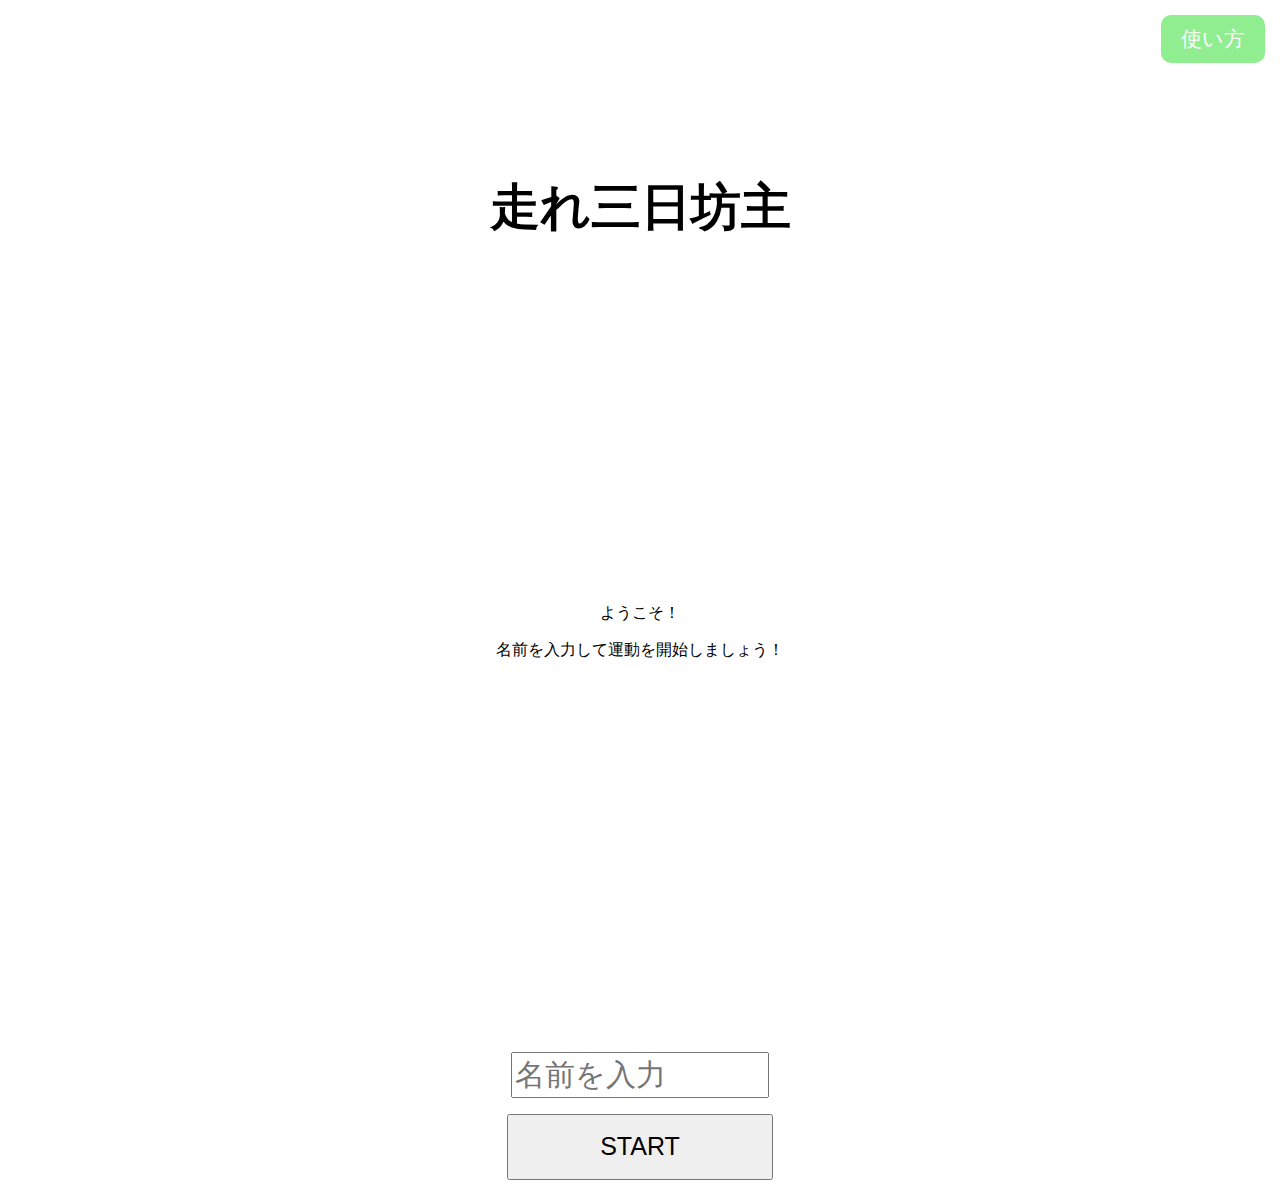
<file: templates/index.html>
<html>
  <head>
    <title>走れ三日坊主</title>
    <meta name="viewport" content="width=device-width,initial-scale=1">
    <link rel="stylesheet" href="/static/css/style.css">
  </head>
  <body>
    <div class="center">
    <div class="bottom_title">
      <h1>走れ三日坊主</h1>
    </div>
    <div class="bottom_body">
      <p>ようこそ！</p>
      <p>名前を入力して運動を開始しましょう！</p>
    </div>
    <form action="/name_submit" method="post" onsubmit="save()">
        <div class="bottom">
          <input type="text" name="name" placeholder="名前を入力" id="username" required class="form_button">
        </div>
        <p><input type="submit" value="START" class="submit_button"></p>
    </form>
  </div>
  <div class="modal-overlay closed" id="modal-overlay"></div>
    <div class="modal closed" id="modal">
      <button class="close-button" id="close-button">閉じる</button>
      <div class="modal-guts">
        <h3>走れ三日坊主の使い方！</h3>
        <p>
          1. 名前を入力する<br>
          2. 自分の運動する時間のグループを選択<br>
          3. STARTを押してLet's 運動！<br>
        </p>
      </div>
    </div>
    <button id="open-button" class="open-button">使い方</button>
  </body>
  <script src="/static/js/script.js"></script>
  <script src="/static/js/popup.js"></script>
</html>
</file>
<file: static/css/style.css>
body {
    margin: 15px;
}

.title{
    font-family: Impact;
}

.center {
    text-align: center;
}

.form_button{
    height: 40px;
    width: 250px;
    font-size: 30px;
}

.bottom_title {
    padding-top: 10%;
    font-family: Impact;
    font-size: 25px;
}

.bottom_body {
    padding-top: 25%;
}

.bottom {
    padding-top: 30%;
}

.active-number{
    font-size: 50px;
}
.flex-user{
    display: flex;
}
.flex-user div{
    width: 35%;
    padding: 10px;
}

.menu-content {
    width: 100%;
    height: 100%;
    position: fixed;
    top: 0;
    left: 100%;/*leftの値を変更してメニューを画面外へ*/
    z-index: 80;
    background-color: #DDDDDD;
    transition: all 0.5s;
    overflow: auto;
}
.menu-content ul {
    padding: 70px 10px 0;
}
.menu-content ul li {
    border-bottom: solid 1px #ffffff;
    list-style: none;
}
.menu-content ul li a {
    display: block;
    width: 100%;
    font-size: 15px;
    box-sizing: border-box;
    color:#ffffff;
    text-decoration: none;
    padding: 9px 15px 10px 0;
    position: relative;
}
.menu-content ul li a::before {
    content: "";
    width: 7px;
    height: 7px;
    border-top: solid 2px #ffffff;
    border-right: solid 2px #ffffff;
    transform: rotate(45deg);
    position: absolute;
    right: 11px;
    top: 16px;
}
*,
*:before,
*:after {
  -webkit-box-sizing: inherit;
  box-sizing: inherit;
}


.btn,
.btn,
button.btn {
  font-size: 1.6rem;
  font-weight: 700;
  line-height: 1.5;
  position: relative;
  display: inline-block;
  padding: 1rem 1rem;
  cursor: pointer;
  -webkit-user-select: none;
  -moz-user-select: none;
  -ms-user-select: none;
  user-select: none;
  -webkit-transition: all 0.3s;
  transition: all 0.3s;
  text-align: center;
  vertical-align: middle;
  text-decoration: none;
  letter-spacing: 0.1em;
  color: #212529;
  border-radius: 0.5rem;
}

.btn--yellow {
  color: #000;
  background-color: #25a8e6;
  position: absolute;
  top: 10px;
  right: 10px;
  display: flex;
  height: 30px; 
  left: 60%;
  justify-content: center;
  align-items: center;
  z-index: 90;
  font-size: 7px;
}

/* .btn--yellow:hover {
  margin-top: 3px;
  color: #000;
  background: #fff20a;
  border-bottom: 2px solid #ccc100;
} */

.menu-btn {
    position: fixed;
    top: 10px;
    right: 10px;
    display: flex;
    height: 60px;
    width: 60px;
    justify-content: center;
    align-items: center;
    z-index: 90;
    background-color: #BBBBBB;
}
.menu-btn span,
.menu-btn span:before,
.menu-btn span:after {
    content: '';
    display: block;
    height: 3px;
    width: 25px;
    border-radius: 3px;
    background-color: #ffffff;
    position: absolute;
}
.menu-btn span:before {
    bottom: 8px;
}
.menu-btn span:after {
    top: 8px;
}
#menu-btn-check:checked ~ .menu-content {
    left: 60%;/*メニューを画面内へ*/
}

#menu-btn-check {
    display: none;
}

.memberall {
    margin-top: 90px;
}

.active_user_name {
    color: #00cc00;
    display: inline-block;
    width: 100px;
    white-space: nowrap;
    overflow: hidden;
    text-overflow: ellipsis;
}

.nonactive_user_name {
    color: #000000;
    display: inline-block;
    width: 100px;
    white-space: nowrap;
    overflow: hidden;
    text-overflow: ellipsis;
}

.submit_button {
    height:60px;
    width: 250px;
    font-size: 25px;
}

.comment {
    white-space: pre-wrap;
}

.ng{
    color:red;
    font-size: 30px;
}

.ok{
    color:green;
    font-size: 20px;
}

.usericon {
    width: 50px;
}

.active-users {
    display: flex;
    flex-wrap: wrap;
}

.active-user-item {
    text-align: center;
    font-size: 0.7em;
    width: 60px;
}

.active-user-item a {
    text-decoration: none;
}

.modal {
    display: block;
    width: 600px;
    max-width: 100%;
    height: 300px;
    position: fixed;
    z-index: 100;
    left: 50%;
    top: 50%;
    transform: translate(-50%, -50%);
    /* margin: -200px 0 0 -200px; */
    background: white;
    box-shadow: 0 0 60px 10px rgba(0, 0, 0, 0.9);
    }
    .closed {
      display: none;
    }
    
    .modal-overlay {
    position: fixed;
    top: 0;
    left: 0;
    width: 100%;
    height: 100%;
    z-index: 50;
    background: rgba(0, 0, 0, 0.6);
    }
    .modal-guts {
    position: absolute;
    top: 0;
    left: 0;
    width: 90%;
    overflow: auto;
    padding: 20px 50px 20px 20px;
    }
    .modal .close-button {
    position: absolute;
    z-index: 1;
    top: 10px;
    right: 20px;
    border: 0;
    background: black;
    color: white;
    padding: 5px 10px;
    font-size: 1.3rem;
    }
    .open-button {
    border: 0;
    background: lightgreen;
    color: white;
    padding: 10px 20px;
    border-radius: 10px;
    font-size: 21px;
    position:fixed;
    right: 15px;
    top: 15px;
    }
</file>
